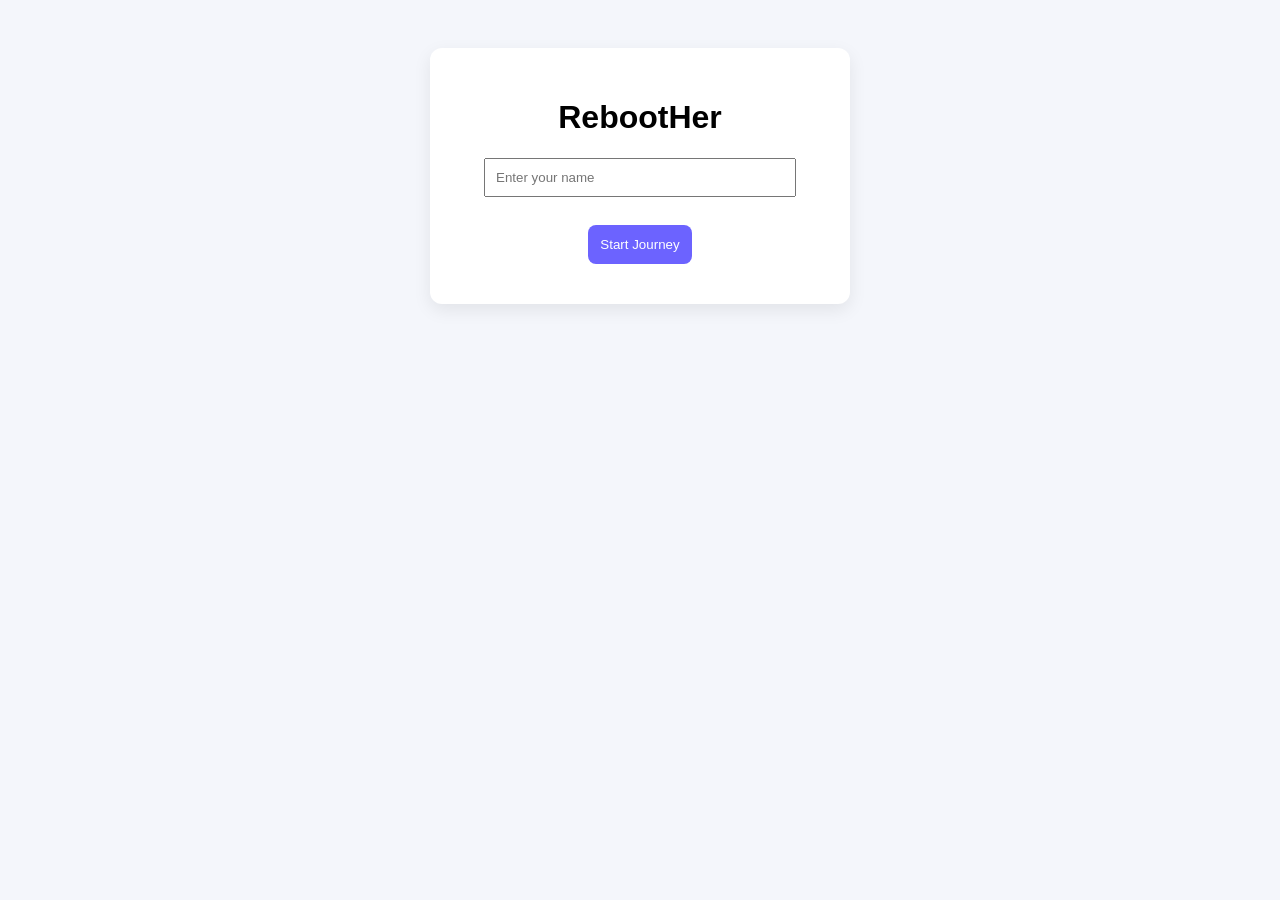
<file: index.html>
<!DOCTYPE html>
<html>
<head>
<title>RebootHer Login</title>
<link rel="stylesheet" href="style.css">
</head>
<body>

<div class="card">
<h1>RebootHer</h1>
<input id="name" placeholder="Enter your name">
<br><br>
<button onclick="login()">Start Journey</button>
</div>

<script src="script.js"></script>
</body>
</html>
</file>
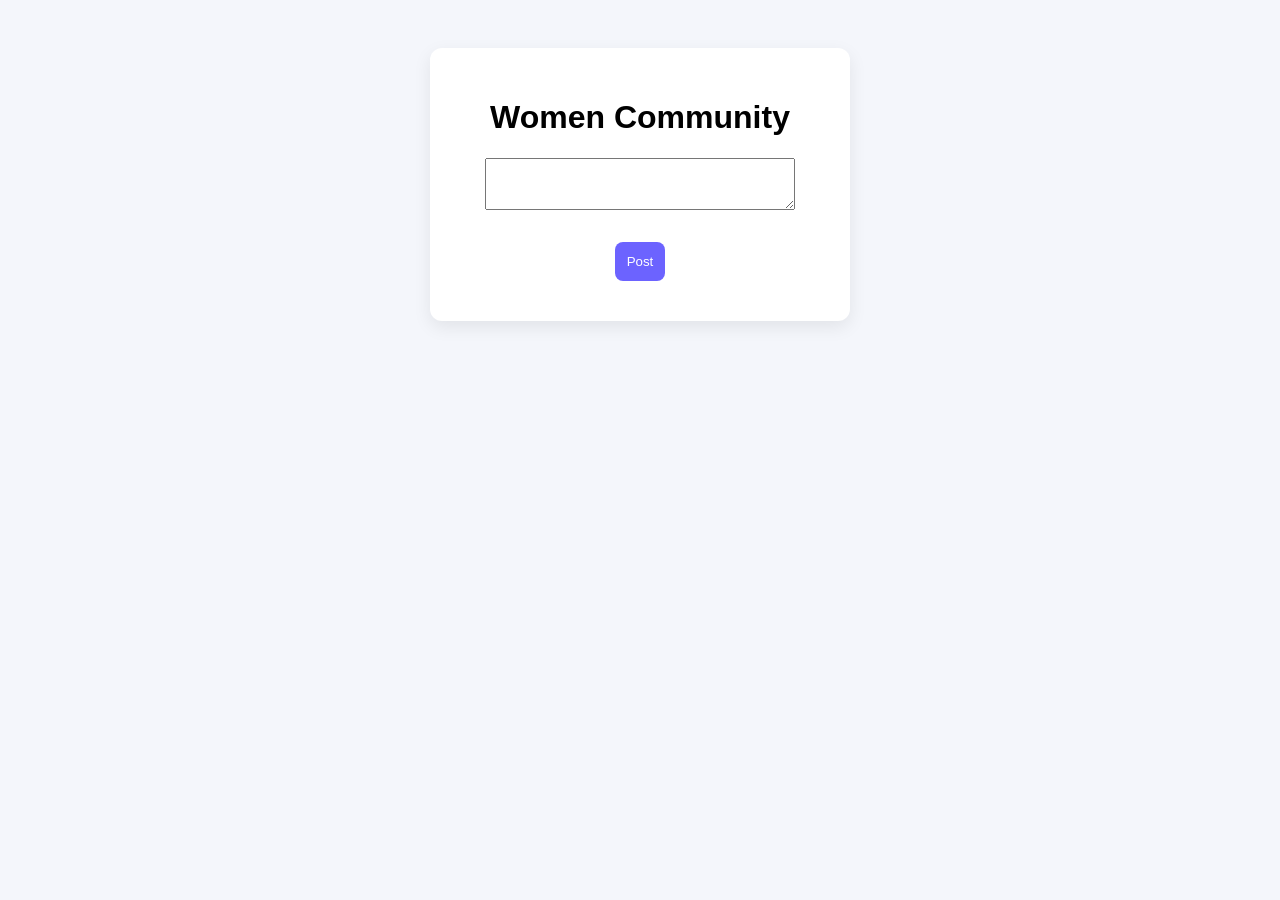
<file: community.html>
<!DOCTYPE html>
<html>
<head>
<title>Community</title>
<link rel="stylesheet" href="style.css">
</head>
<body>

<div class="card">
<h1>Women Community</h1>
<textarea id="post"></textarea>
<br><br>
<button onclick="addPost()">Post</button>
<div id="feed"></div>
</div>

<script src="script.js"></script>
</body>
</html>
</file>
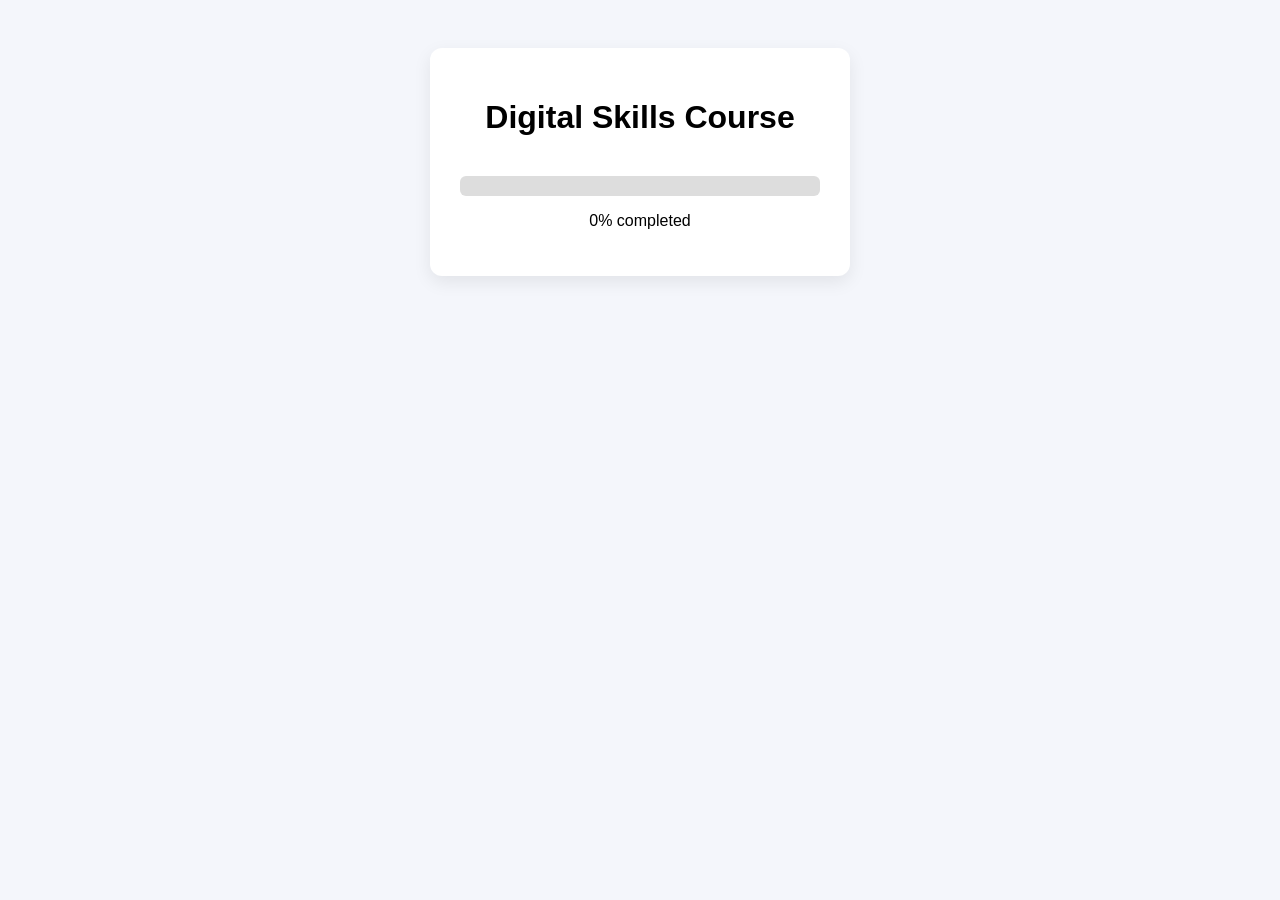
<file: courses.html>
<!DOCTYPE html>
<html>
<head>
<title>Digital Skills Course</title>
<link rel="stylesheet" href="style.css">
</head>
<body>

<div class="card">

<h1>Digital Skills Course</h1>

<div id="player"></div>

<br>

<div class="barbg">
  <div id="bar" class="bar"></div>
</div>

<p id="percent">0% completed</p>

</div>

<script src="https://www.youtube.com/iframe_api"></script>
<script src="script.js"></script>

</body>
</html>
</file>
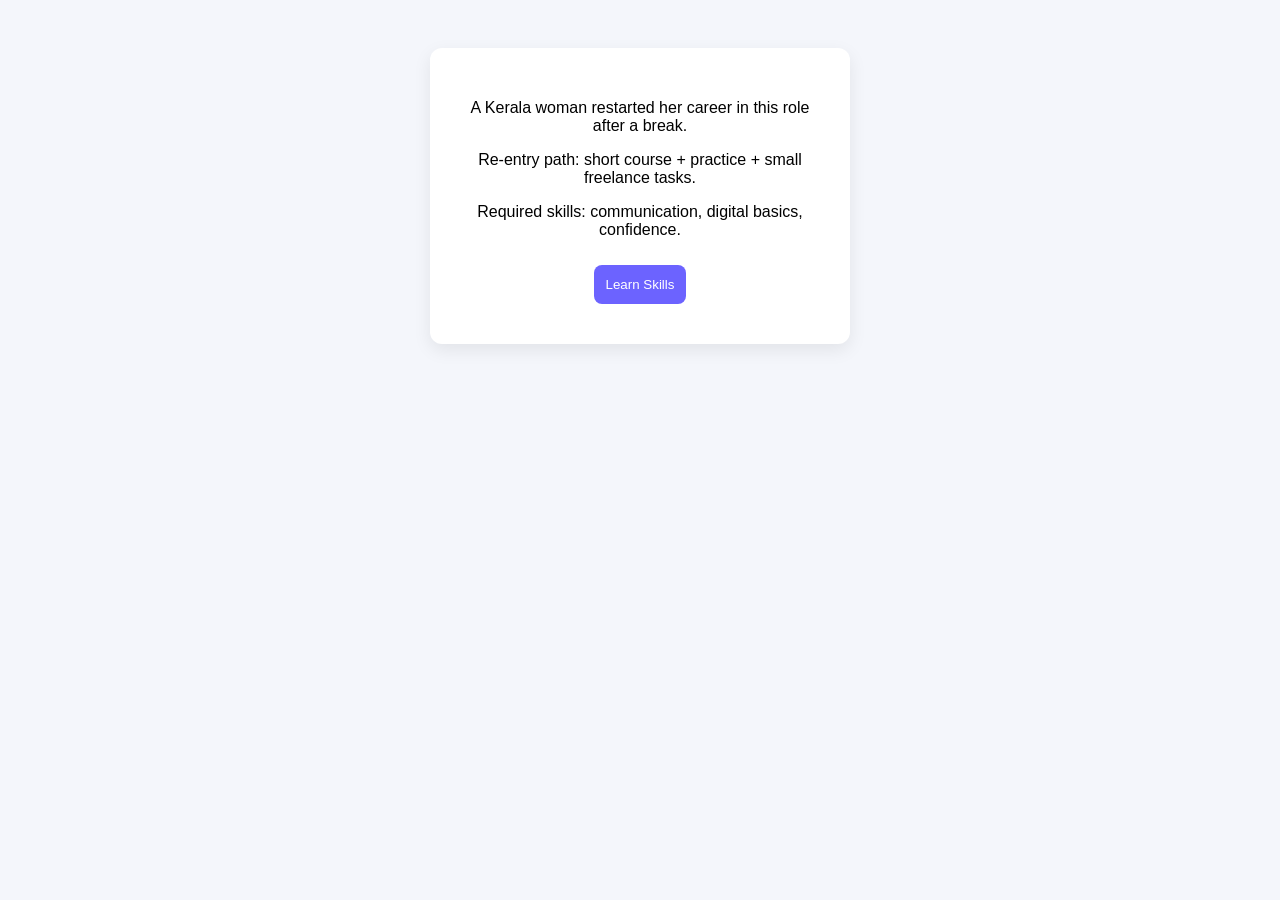
<file: jobdetail.html>
<!DOCTYPE html>
<html>
<head>
<title>Job Detail</title>
<link rel="stylesheet" href="style.css">
</head>
<body>

<div class="card">
<h1 id="jobTitle"></h1>
<p>A Kerala woman restarted her career in this role after a break.</p>
<p>Re-entry path: short course + practice + small freelance tasks.</p>
<p>Required skills: communication, digital basics, confidence.</p>
<button onclick="goToSkills()">Learn Skills</button>
</div>

<script src="script.js"></script>
</body>
</html>
</file>
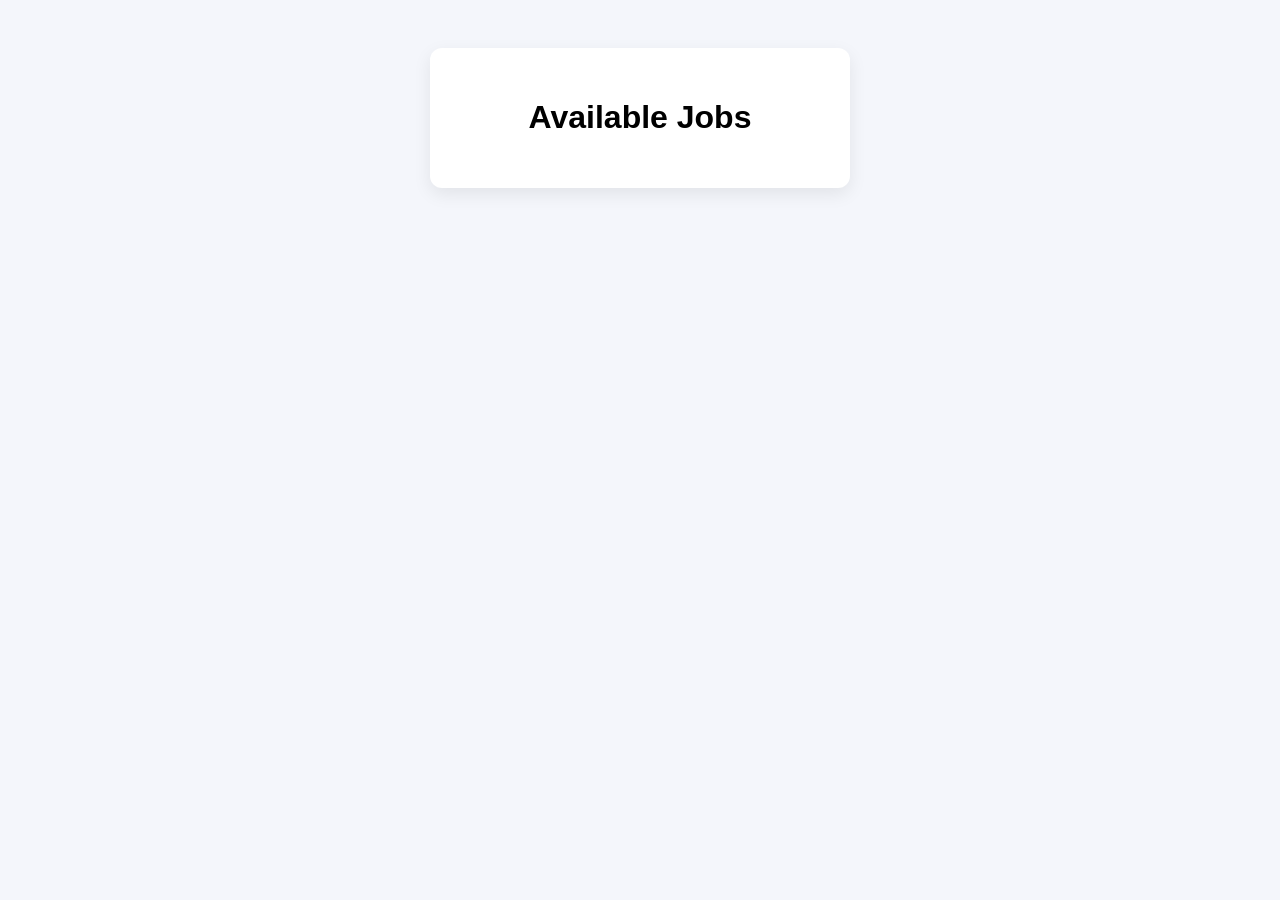
<file: jobs.html>
<!DOCTYPE html>
<html>
<head>
<title>Choose Job</title>
<link rel="stylesheet" href="style.css">
</head>
<body>

<div class="card">
<h1>Available Jobs</h1>
<div id="jobs"></div>
</div>

<script src="script.js"></script>
</body>
</html>
</file>
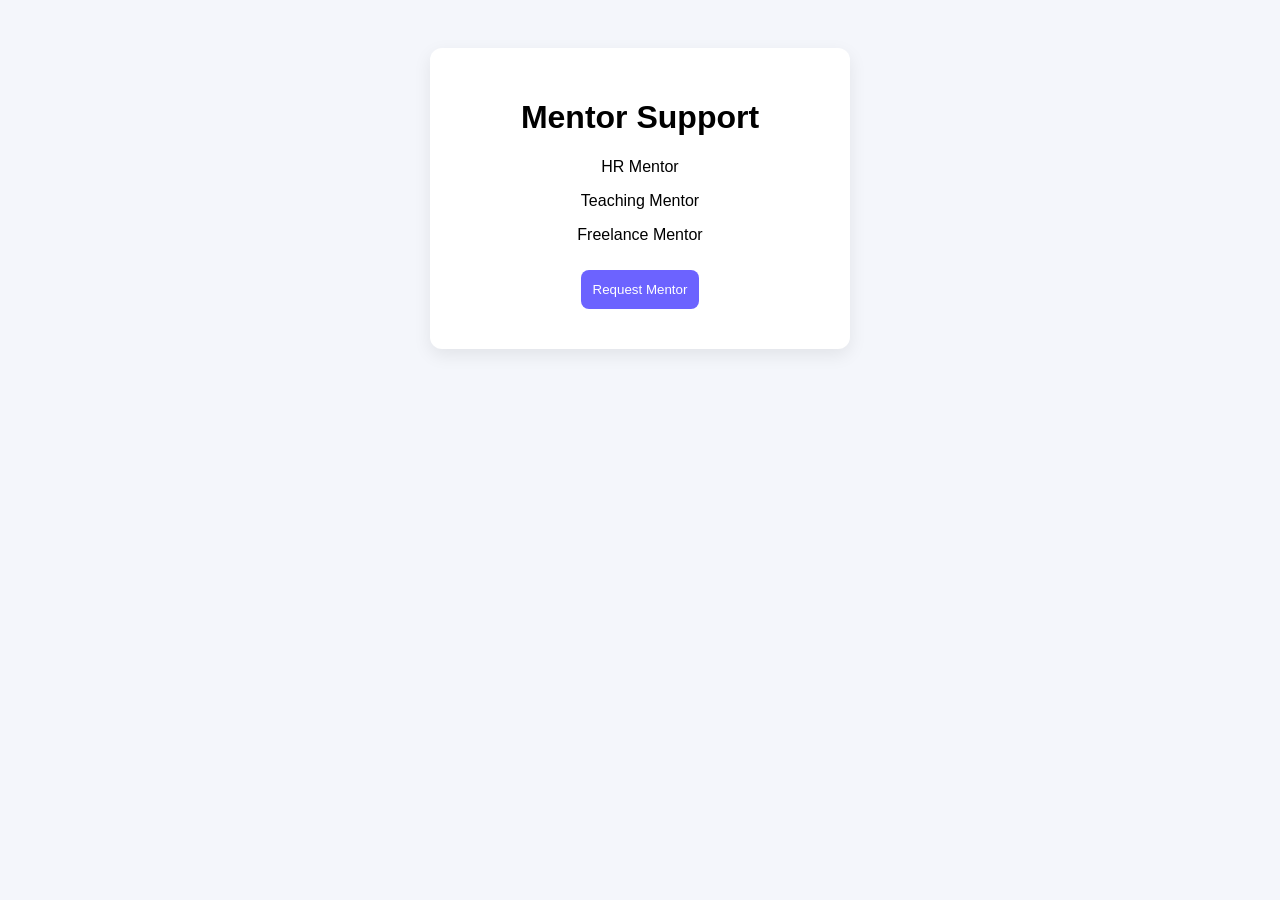
<file: mentors.html>
<!DOCTYPE html>
<html>
<head>
<title>Mentors</title>
<link rel="stylesheet" href="style.css">
</head>
<body>

<div class="card">
<h1>Mentor Support</h1>
<p>HR Mentor</p>
<p>Teaching Mentor</p>
<p> Freelance Mentor</p>
<button onclick="alert('Mentor request sent!')">Request Mentor</button>
</div>

</body>
</html>
</file>
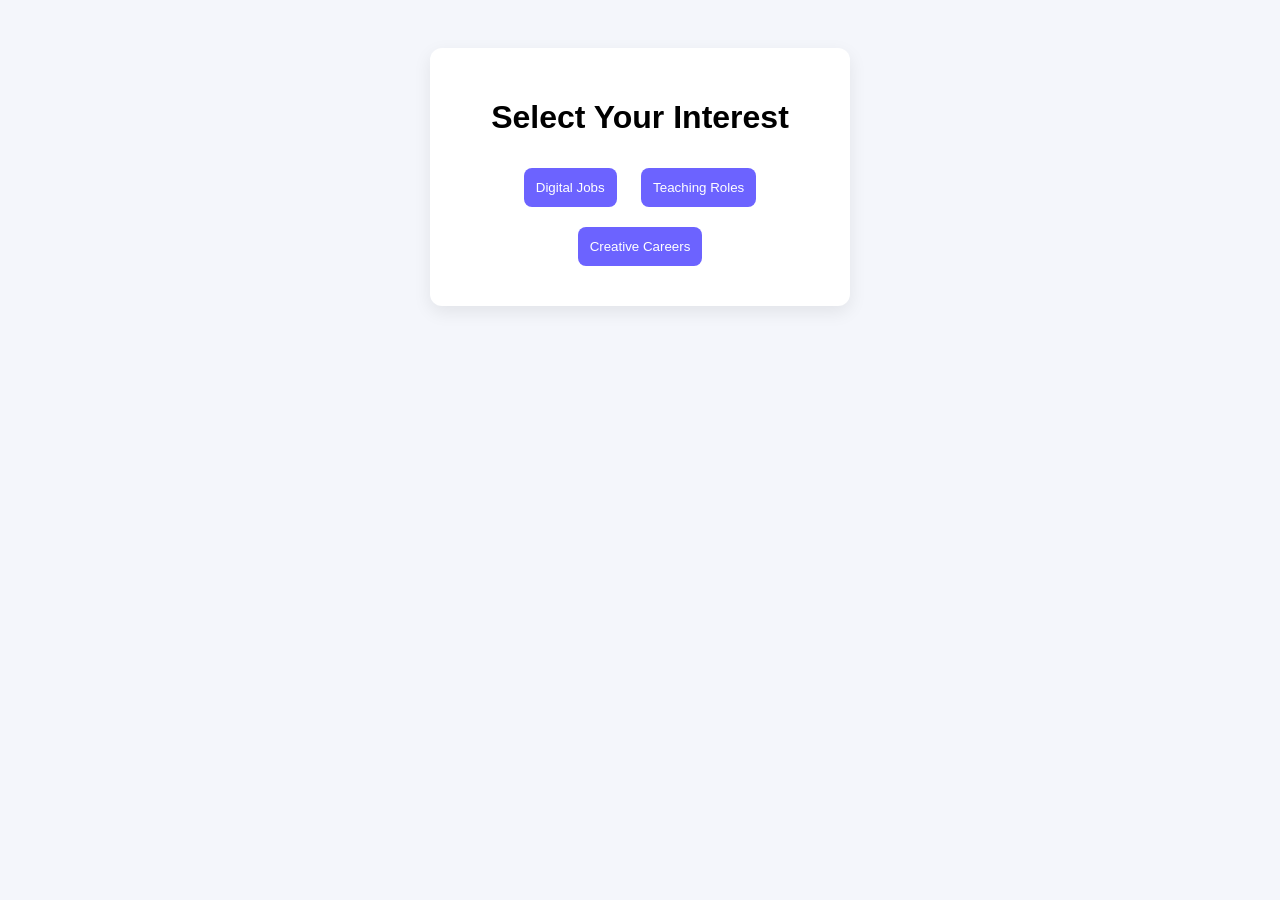
<file: quiz.html>
<!DOCTYPE html>
<html>
<head>
<title>Career Quiz</title>
<link rel="stylesheet" href="style.css">
</head>
<body>

<div class="card">
<h1>Select Your Interest</h1>
<button onclick="selectCareer('digital')">Digital Jobs</button>
<button onclick="selectCareer('teaching')">Teaching Roles</button>
<button onclick="selectCareer('creative')">Creative Careers</button>
</div>

<script src="script.js"></script>
</body>
</html>
</file>
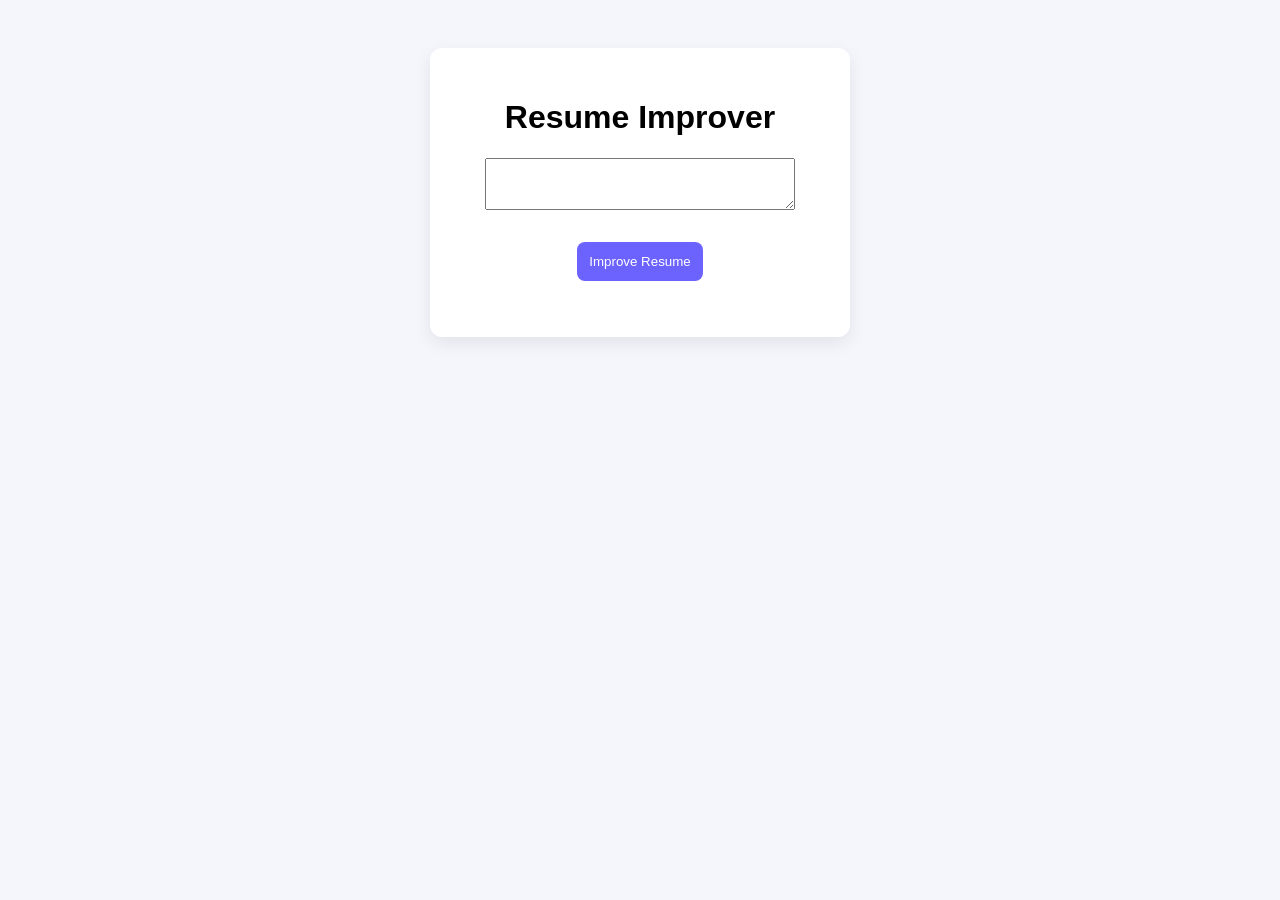
<file: resume.html>
<!DOCTYPE html>
<html>
<head>
<title>Resume Tool</title>
<link rel="stylesheet" href="style.css">
</head>
<body>

<div class="card">
<h1>Resume Improver</h1>
<textarea id="resumeText"></textarea>
<br><br>
<button onclick="improve()">Improve Resume</button>
<p id="output"></p>
</div>

<script src="script.js"></script>
</body>
</html>
</file>
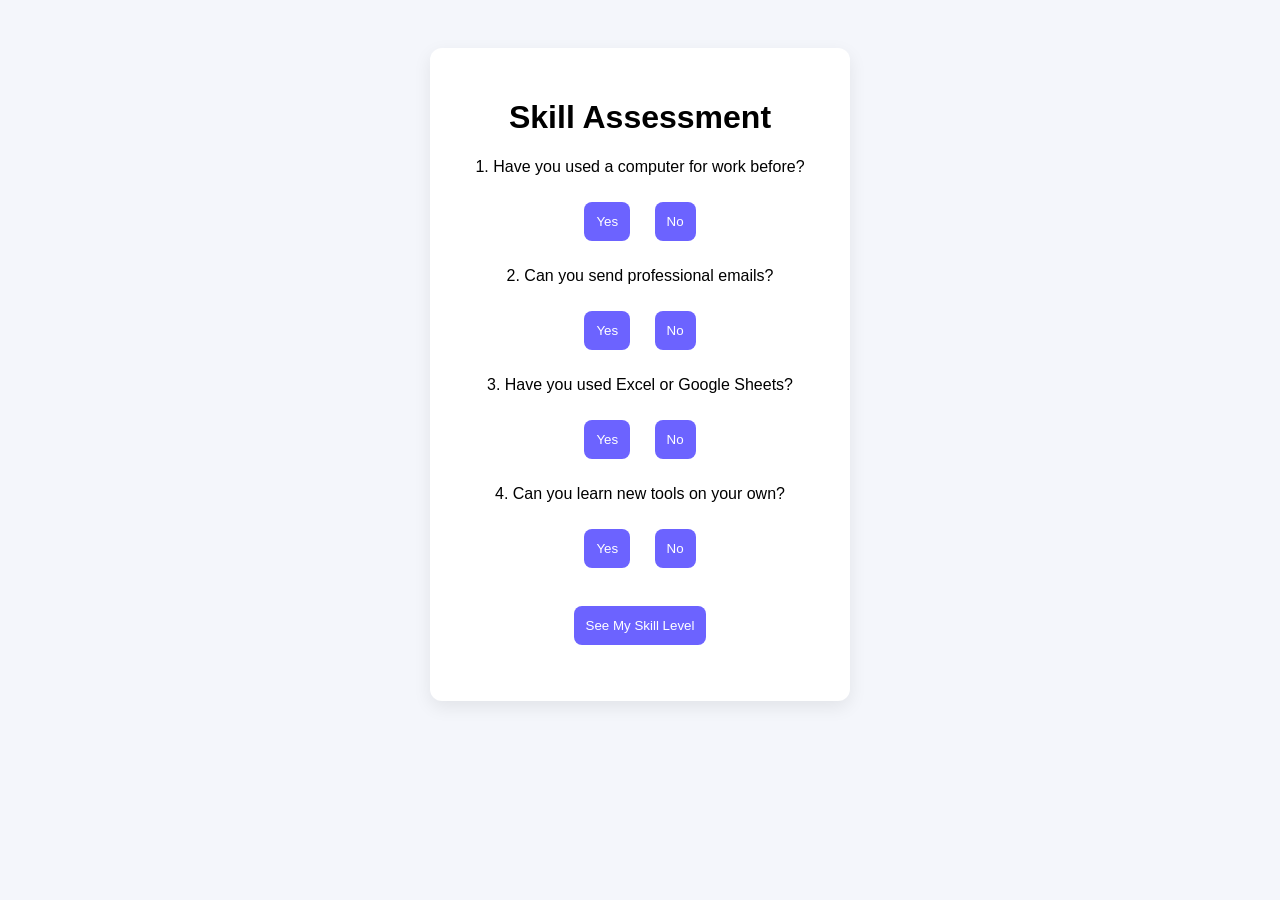
<file: skillcheck.html>
<!DOCTYPE html>
<html>
<head>
<title>Skill Check</title>
<link rel="stylesheet" href="style.css">
</head>
<body>

<div class="card">

<h1>Skill Assessment</h1>

<p>1. Have you used a computer for work before?</p>
<button onclick="score(1)">Yes</button>
<button onclick="score(0)">No</button>

<p>2. Can you send professional emails?</p>
<button onclick="score(1)">Yes</button>
<button onclick="score(0)">No</button>

<p>3. Have you used Excel or Google Sheets?</p>
<button onclick="score(1)">Yes</button>
<button onclick="score(0)">No</button>

<p>4. Can you learn new tools on your own?</p>
<button onclick="score(1)">Yes</button>
<button onclick="score(0)">No</button>

<br><br>

<button onclick="showLevel()">See My Skill Level</button>

<p id="result"></p>

</div>

<script src="script.js"></script>
</body>
</html>
</file>
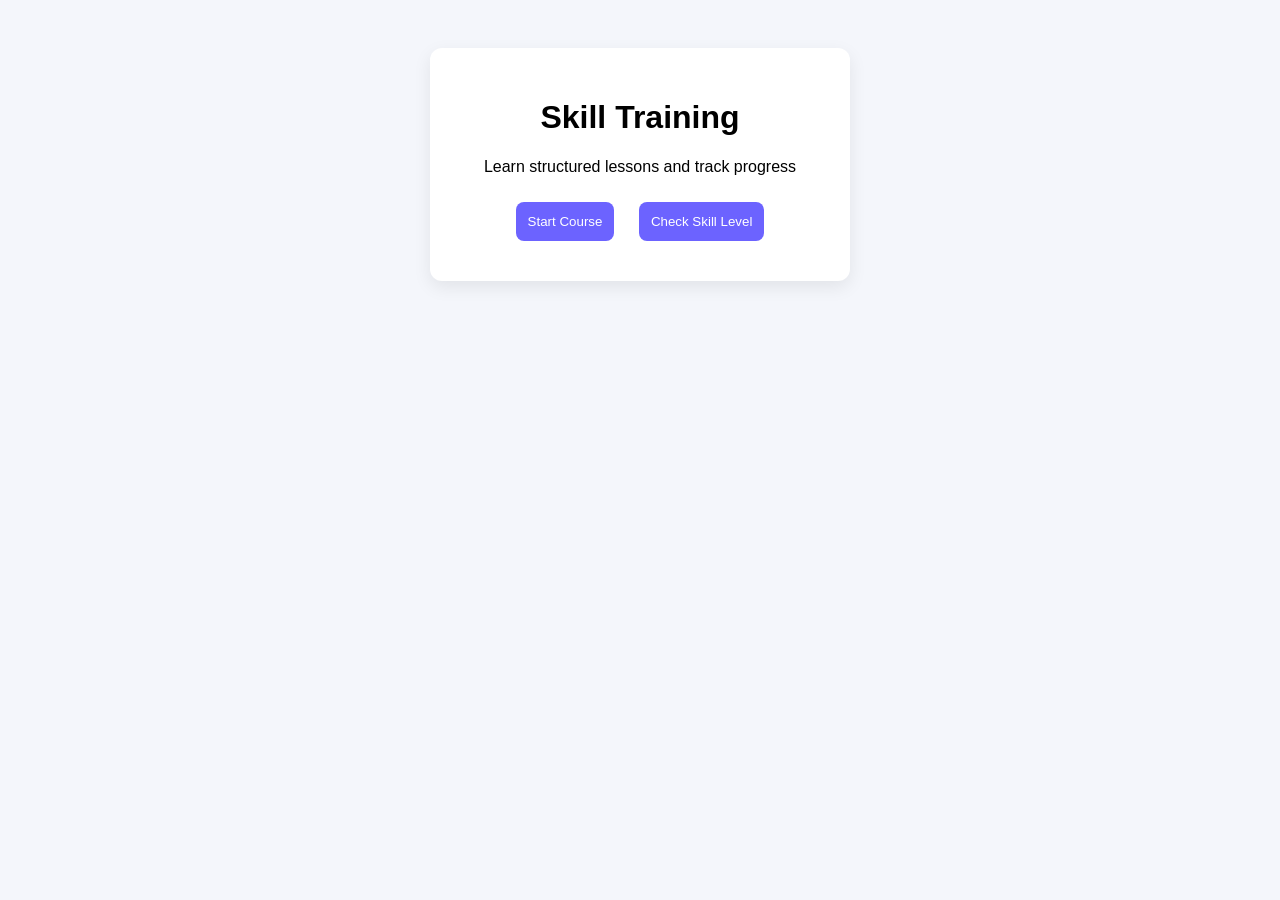
<file: skills.html>
<!DOCTYPE html>
<html>
<head>
<title>Skills</title>
<link rel="stylesheet" href="style.css">
</head>
<body>

<div class="card">
<h1>Skill Training</h1>
<p>Learn structured lessons and track progress</p>
<a href="courses.html"><button>Start Course</button></a>
<a href="skillcheck.html"><button>Check Skill Level</button></a>
</div>

<script src="script.js"></script>
</body>
</html>
</file>
<file: style.css>
body{
  font-family: Arial;
  background:#f4f6fb;
  text-align:center;
  padding:40px;
}

.card{
  background:white;
  padding:30px;
  margin:auto;
  width:360px;
  border-radius:12px;
  box-shadow:0 6px 18px rgba(0,0,0,0.08);
}

button{
  padding:12px;
  margin:10px;
  border:none;
  border-radius:8px;
  background:#6c63ff;
  color:white;
  cursor:pointer;
}

textarea,input{
  width:80%;
  padding:10px;
}

.barbg{
  background:#ddd;
  height:20px;
  border-radius:6px;
}
.bar{
  height:20px;
  width:0%;
  background:#6c63ff;
  border-radius:6px;
}
</file>
